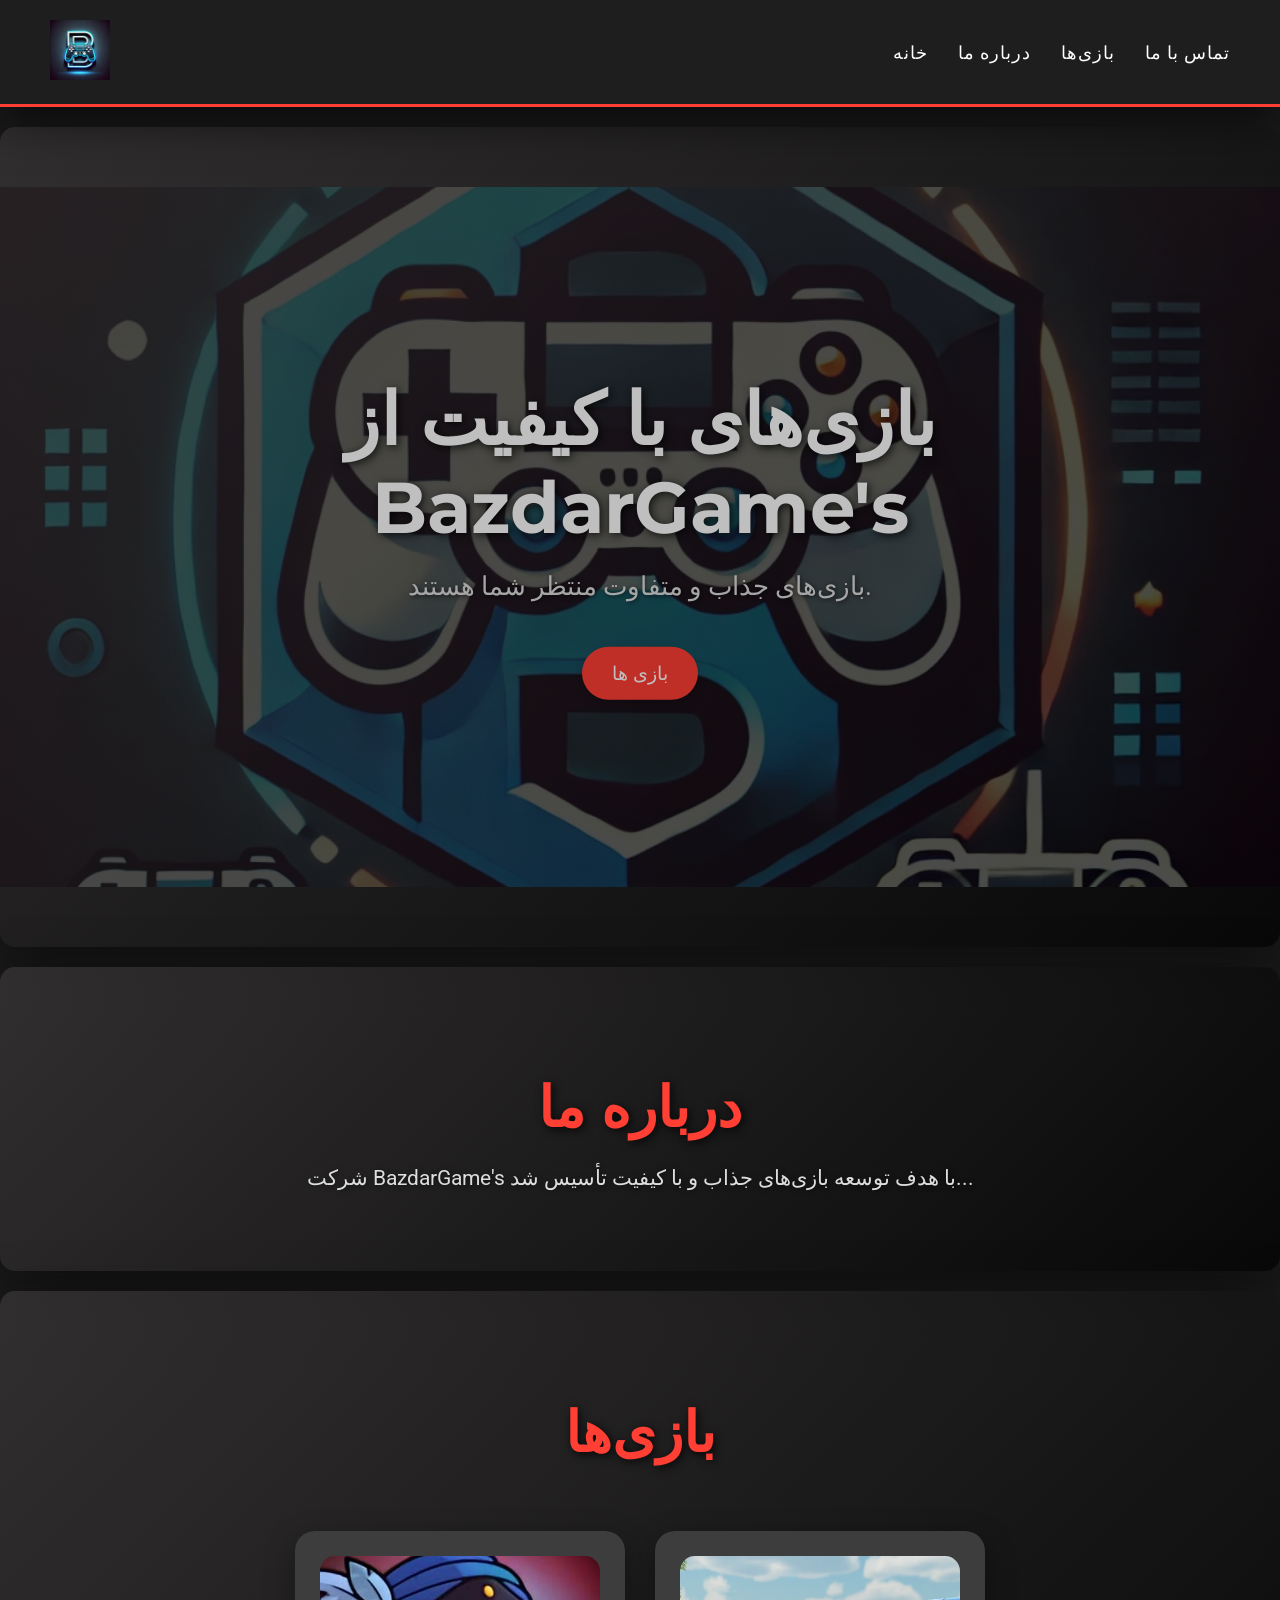
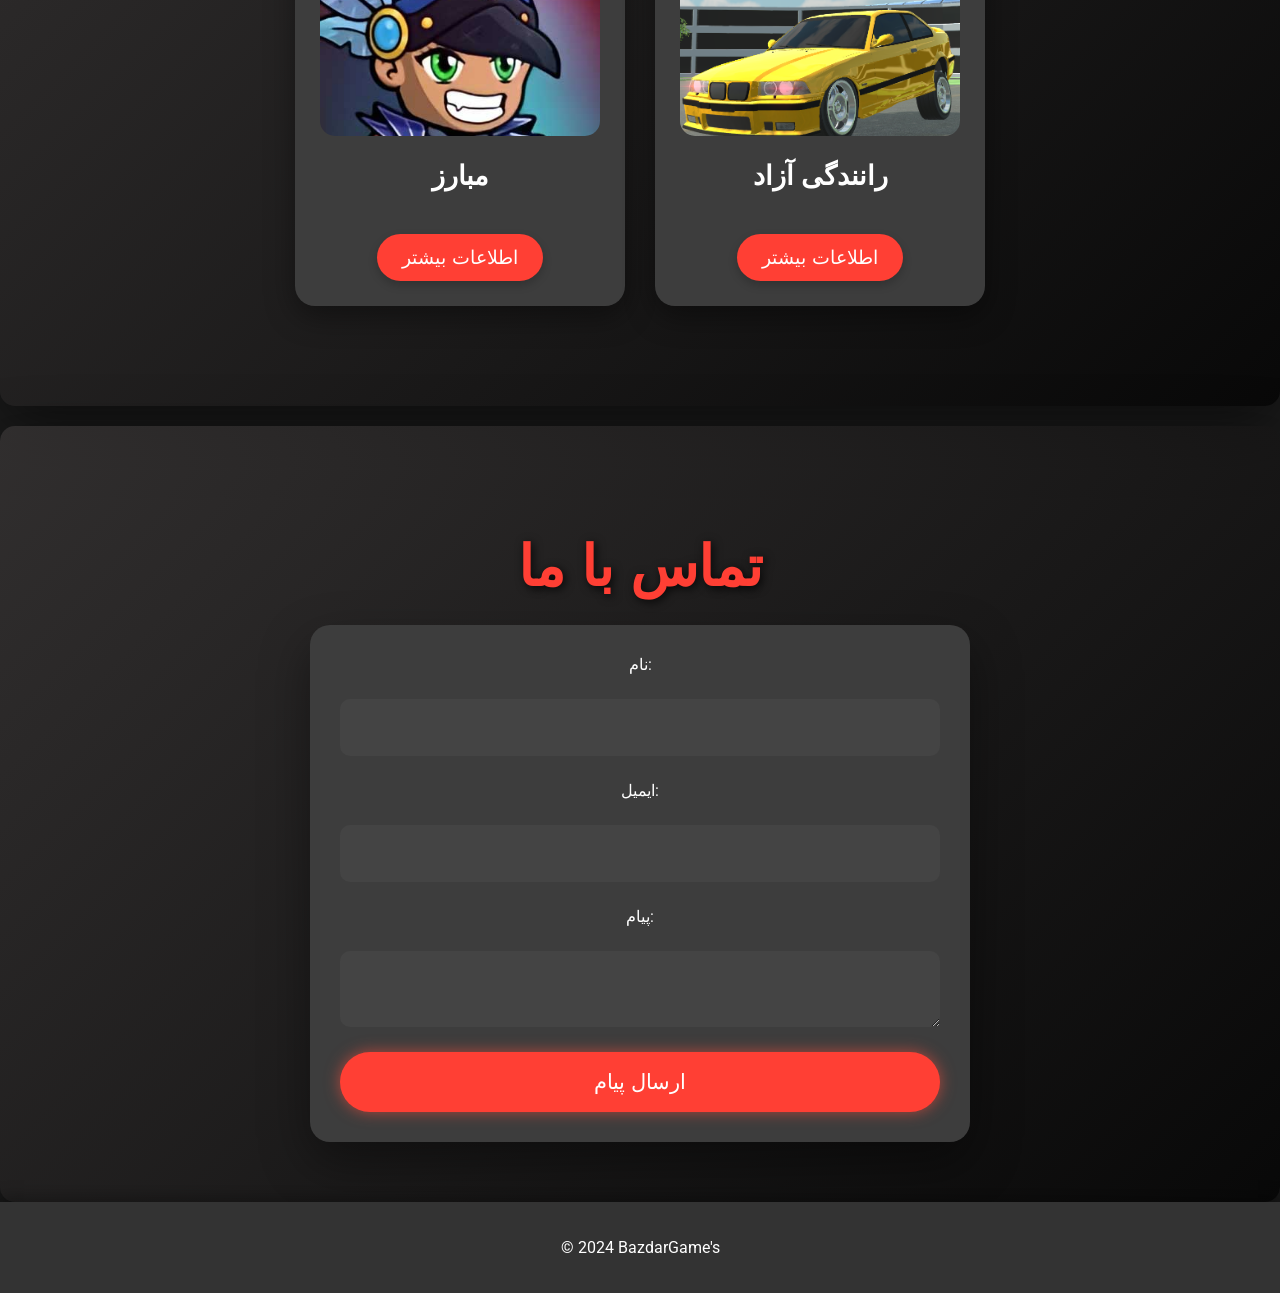
<file: Site/root/index.html>
<!DOCTYPE html>
<html lang="fa">
<head>
    <meta charset="UTF-8">
    <meta name="viewport" content="width=device-width, initial-scale=1.0">
    <title>BazdarGame's</title>
    <link href="https://fonts.googleapis.com/css2?family=Roboto:wght@400;500;700&display=swap" rel="stylesheet">
    <link href="https://fonts.googleapis.com/css2?family=Montserrat:wght@400;500;600&display=swap" rel="stylesheet">
    <link rel="stylesheet" href="style.css">
</head>
<body>
    <!-- هدر -->
    <header>
        <div class="logo">
            <img src="logo.png" alt="BazdarGame's Logo">
        </div>
        <nav>
            <ul>
                <li><a href="#home">خانه</a></li>
                <li><a href="#about">درباره ما</a></li>
                <li><a href="#games">بازی‌ها</a></li>
                <li><a href="#contact">تماس با ما</a></li>
            </ul>
        </nav>
    </header>

    <!-- بخش خانه -->
    <section id="home" class="home">
        <div class="hero">
            <!-- <img src="game1.jpg" alt="Game 1"> -->
            <div class="hero-content">
                <h1>بازی‌های با کیفیت از BazdarGame's</h1>
                <p>بازی‌های جذاب و متفاوت منتظر شما هستند.</p>
                <button class="cta" onclick="openMyketDevLink()">بازی ها</button>

            </div>
        </div>
    </section>

    <!-- بخش درباره ما -->
    <section id="about" class="about">
        <h2>درباره ما</h2>
        <p>شرکت BazdarGame's با هدف توسعه بازی‌های جذاب و با کیفیت تأسیس شد...</p>
    </section>

    <!-- بخش بازی‌ها -->
    <section id="games" class="games">
        <h2>بازی‌ها</h2>
        <div class="game-gallery">
            <div class="game-item">
                <img src="game1.jpg" alt="Game 1">
                <h3>مبارز</h3>
                <button class="cta" , onclick="openMobarezLink()">اطلاعات بیشتر</button>
            </div>
            <div class="game-item">
                <img src="game2.jpg" alt="Game 2">
                <h3>رانندگی آزاد</h3>
                <button class="cta" , onclick="openFreeDrivingLink()">اطلاعات بیشتر</button>
            </div>
        </div>
    </section>

    <!-- بخش تماس با ما -->
    <section id="contact" class="contact">
        <h2>تماس با ما</h2>
        <form>
            <label for="name">نام:</label>
            <input type="text" id="name" name="name">
            <label for="email">ایمیل:</label>
            <input type="email" id="email" name="email">
            <label for="message">پیام:</label>
            <textarea id="message" name="message"></textarea>
            <button type="submit">ارسال پیام</button>
        </form>
    </section>

    <footer>
        <p>&copy; 2024 BazdarGame's</p>
    </footer>

    <script src="script.js"></script>
    
</body>
</html>
</file>
<file: Site/root/style.css>
/* تنظیمات کلی */
body {
    font-family: 'Roboto', sans-serif;
    margin: 0;
    padding: 0;
    background: #1c1c1c; /* پس‌زمینه روشن‌تر */
    color: #fff; /* رنگ متن سفید */
    overflow-x: hidden;
}

/* هدر */
header {
    background: rgba(32, 32, 32, 0.9); /* پس‌زمینه نیمه‌شفاف تیره‌تر */
    padding: 20px 50px;
    display: flex;
    justify-content: space-between;
    align-items: center;
    position: sticky;
    top: 0;
    z-index: 100;
    box-shadow: 0 10px 50px rgba(0, 0, 0, 0.7);
    border-bottom: 3px solid #ff3f34; /* قرمز ملایم */
}

header .logo img {
    height: 60px;
    transition: transform 0.3s ease;
}

header .logo img:hover {
    transform: scale(1.1);
}

nav ul {
    list-style-type: none;
    display: flex;
    gap: 30px;
}

nav ul li a {
    color: #fff; /* رنگ متن سفید */
    text-decoration: none;
    font-size: 18px;
    font-weight: 500;
    letter-spacing: 1px;
    position: relative;
    transition: all 0.3s ease;
}

nav ul li a::after {
    content: '';
    position: absolute;
    width: 100%;
    height: 2px;
    background-color: #ff3f34; /* قرمز ملایم */
    bottom: -5px;
    left: 0;
    transform: scaleX(0);
    transform-origin: right;
    transition: transform 0.3s ease;
}

nav ul li a:hover::after {
    transform: scaleX(1);
    transform-origin: left;
}

/* هروی */
.hero {
    position: relative;
    height: 700px;
    overflow: hidden;
    background: linear-gradient(135deg, rgba(54, 51, 51, 0.8), rgba(0, 0, 0, 0.6)), url('bg1.png') no-repeat center center;
    background-size: cover;
    filter: brightness(0.75);
    animation: heroAnim 10s ease-in-out infinite;
}

@keyframes heroAnim {
    0% {
        background-position: center top;
    }
    50% {
        background-position: center center;
    }
    100% {
        background-position: center top;
    }
}

.hero-content {
    position: absolute;
    top: 50%;
    left: 50%;
    transform: translate(-50%, -50%);
    text-align: center;
    color: #fff;
    z-index: 10;
}

.hero h1 {
    font-family: 'Montserrat', sans-serif;
    font-size: 4.5rem;
    font-weight: 700;
    text-shadow: 2px 2px 10px rgba(0, 0, 0, 0.8);
    margin: 0;
}

.hero p {
    font-size: 1.6rem;
    text-shadow: 1px 1px 5px rgba(0, 0, 0, 0.7);
    margin-top: 20px;
}

.cta {
    background-color: #ff3f34; /* قرمز ملایم */
    color: white;
    padding: 18px 35px;
    margin-top: 30px;
    border: none;
    cursor: pointer;
    font-size: 1.3rem;
    border-radius: 50px;
    transition: all 0.3s ease;
    box-shadow: 0 10px 30px rgba(0, 0, 0, 0.2);
}

.cta:hover {
    background-color: #e52e1e; /* قرمز تیره‌تر */
    transform: translateY(-5px);
    box-shadow: 0 15px 40px rgba(0, 0, 0, 0.3);
}

.cta:active {
    transform: translateY(2px);
}

/* بخش‌ها */
section {
    padding: 60px 0;
    background: linear-gradient(135deg, rgba(54, 51, 51, 0.8), rgba(0, 0, 0, 0.7));
    text-align: center;
    border-radius: 15px;
    margin-top: 20px;
    box-shadow: 0 20px 60px rgba(0, 0, 0, 0.5);
}

section h2 {
    font-family: 'Montserrat', sans-serif;
    font-size: 3.5rem;
    color: #ff3f34; /* قرمز ملایم */
    margin-bottom: 25px;
    text-shadow: 2px 2px 10px rgba(0, 0, 0, 0.8);
}

section p {
    font-size: 1.3rem;
    color: #ddd;
    margin-top: 15px;
    text-shadow: 1px 1px 5px rgba(0, 0, 0, 0.5);
}

/* گالری بازی‌ها */
.game-gallery {
    display: flex;
    gap: 30px;
    justify-content: center;
    flex-wrap: wrap;
    padding: 40px 0;
}

.game-item {
    background-color: #3d3d3d; /* خاکی روشن‌تر */
    padding: 25px;
    width: 280px;
    text-align: center;
    border-radius: 20px;
    box-shadow: 0 10px 30px rgba(0, 0, 0, 0.4);
    transition: transform 0.4s ease, box-shadow 0.4s ease, opacity 0.3s ease;
}

.game-item:hover {
    transform: translateY(-10px);
    opacity: 1;
    box-shadow: 0 25px 50px rgba(0, 255, 255, 0.3);
}

.game-item img {
    width: 100%;
    height: 180px;
    object-fit: cover;
    border-radius: 15px;
}

.game-item h3 {
    margin-top: 20px;
    font-size: 1.7rem;
    color: #fff;
    font-weight: 600;
}

.game-item .cta {
    background-color: #ff3f34; /* قرمز ملایم */
    margin-top: 15px;
    padding: 12px 25px;
    font-size: 1.2rem;
    border-radius: 50px;
    cursor: pointer;
    transition: background-color 0.3s ease;
}

.game-item .cta:hover {
    background-color: #e52e1e; /* قرمز تیره‌تر */
    transform: translateY(-5px);
}

/* فرم تماس */
.contact form {
    display: flex;
    flex-direction: column;
    gap: 25px;
    max-width: 600px;
    margin: 0 auto;
    background-color: #3d3d3d; /* خاکی روشن‌تر */
    padding: 30px;
    border-radius: 20px;
    box-shadow: 0 20px 50px rgba(0, 0, 0, 0.4);
}

.contact input, .contact textarea {
    padding: 18px;
    font-size: 1.1rem;
    border: none;
    border-radius: 10px;
    background-color: #444;
    color: #fff;
    transition: background-color 0.3s ease, transform 0.3s ease;
}

.contact input:focus, .contact textarea:focus {
    background-color: #555;
    transform: scale(1.02);
}

.contact button {
    background-color: #ff3f34; /* قرمز ملایم */
    color: white;
    padding: 18px;
    border: none;
    border-radius: 50px;
    cursor: pointer;
    font-size: 1.3rem;
    transition: background-color 0.3s ease, transform 0.3s ease;
}

.contact button:hover {
    background-color: #e52e1e; /* قرمز تیره‌تر */
    transform: translateY(-5px);
}

footer {
    background-color: #333;
    color: white;
    text-align: center;
    padding: 20px;
    font-size: 1rem;
    position: relative;
    box-shadow: 0 -5px 15px rgba(0, 0, 0, 0.3);
}

/* انیمیشن‌های تکمیلی */
@keyframes glowEffect {
    0% {
        text-shadow: 0 0 10px #ff3f34, 0 0 20px #ff3f34;
    }
    50% {
        text-shadow: 0 0 20px #ff3f34, 0 0 30px #ff3f34;
    }
    100% {
        text-shadow: 0 0 10px #ff3f34, 0 0 20px #ff3f34;
    }
}

.hero h1 {
    animation: glowEffect 2s infinite;
}

/* افکت دکمه‌ها */
.cta {
    background-color: #ff3f34; /* قرمز ملایم */
    color: white;
    padding: 15px 30px;
    margin-top: 20px;
    border: none;
    cursor: pointer;
    font-size: 1.2rem;
    border-radius: 30px;
    transition: background-color 0.3s ease, transform 0.3s ease, box-shadow 0.3s ease;
    box-shadow: 0 4px 10px rgba(0, 0, 0, 0.2);
}

.cta:hover {
    background-color: #e52e1e; /* قرمز تیره‌تر */
    transform: translateY(-3px);
    box-shadow: 0 6px 15px rgba(0, 0, 0, 0.3);
}
button {
    background-color: #e74c3c;
    color: #fff;
    padding: 15px 25px;
    border: none;
    cursor: pointer;
    font-size: 16px;
    box-shadow: 0 0 15px rgba(231, 76, 60, 0.7);
    transition: box-shadow 0.3s ease;
}


button:hover {
    box-shadow: 0 0 30px rgba(231, 76, 60, 1);
}
@media (max-width: 768px) {
    #games .game-card {
        width: 100%;
        margin-bottom: 20px;
    }
}
</file>
